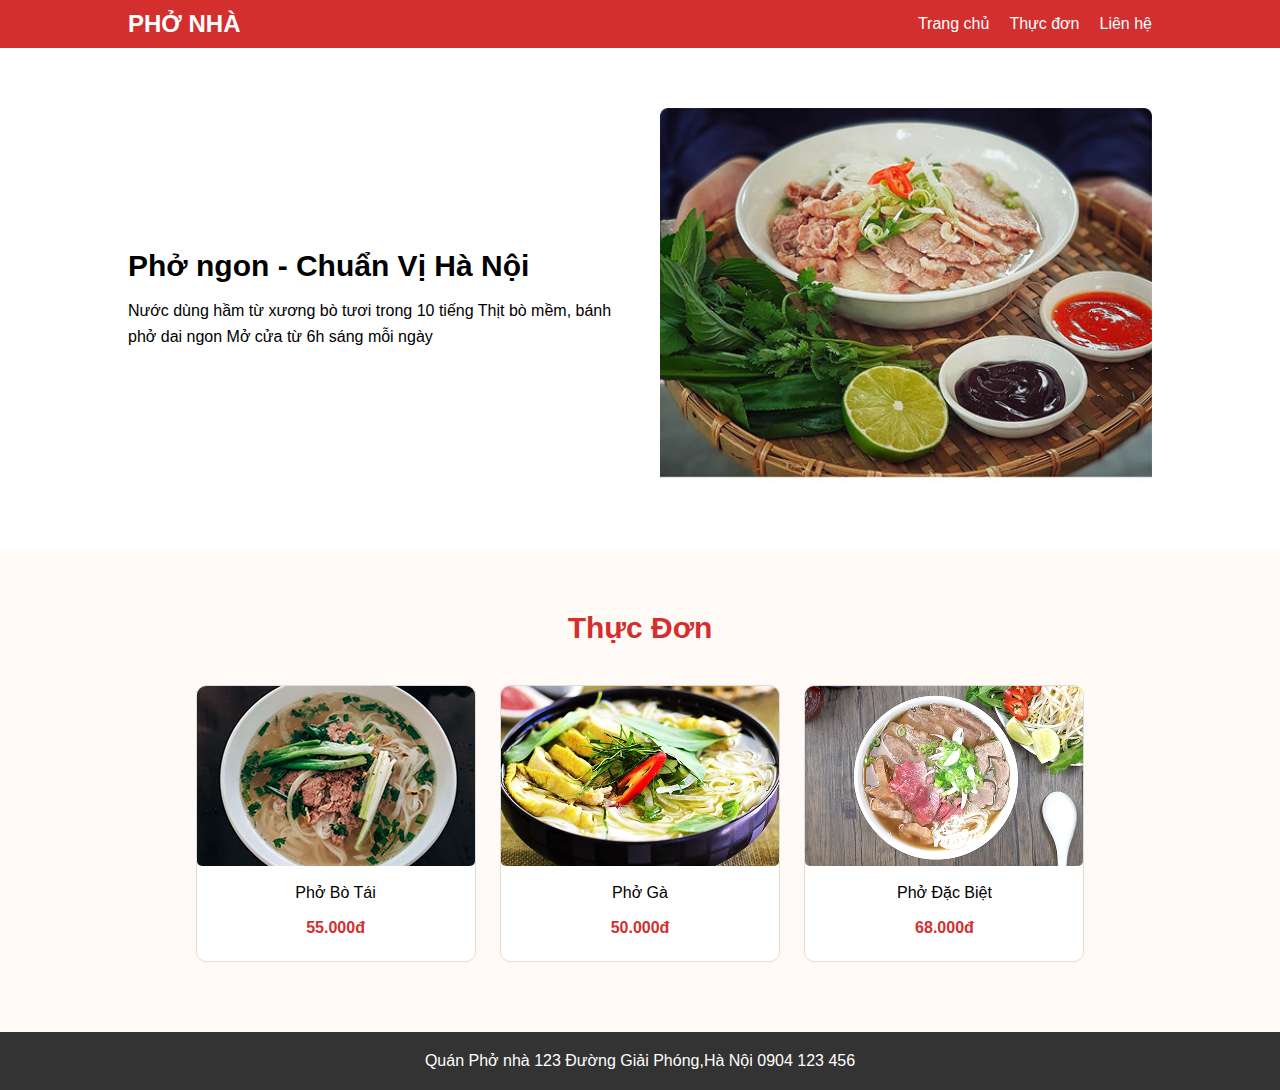
<file: index.html>
<!DOCTYPE html>
<html lang="en">

<head>
    <meta charset="UTF-8">
    <meta name="viewport" content="width=device-width, initial-scale=1.0">
    <title>Document</title>
</head>

<body>
    <header>
        <div>
            <h1 class="title">PHỞ NHÀ</h1>
        </div>

        <div class="service">
            <p>Trang chủ</p>
            <p>Thực đơn</p>
            <p>Liên hệ</p>
        </div>
    </header>

    <main>
        <section>
            <div>
                <h2>Phở ngon - Chuẩn Vị Hà Nội</h2>
                <p>Nước dùng hầm từ xương bò tươi trong 10 tiếng
                    Thịt bò mềm, bánh phở dai ngon
                    Mở cửa từ 6h sáng mỗi ngày</p>
            </div>

            <div>
                <img src="/Bát phở.png" alt=""> 
            </div>
        </section>

        <section>
            <h2>Thực Đơn</h2>
            <div>
                <img src="/Phở bò.png" alt="">
                <p>Phở Bò Tái</p>
                <p>55.000đ</p>
            </div>

            <div>
                <img src="/Phở gà.png" alt="">
                <p>Phở Gà</p>
                <p>50.000đ</p>
            </div>

            <div>
                <img src="/Phở đặc biệt.png" alt="">
                <p>Phở Đặc Biệt</p>
                <p>68.000đ</p>
            </div>
        </section>
    </main>

    <footer>
        <div>
            <p>Quán Phở nhà 123 Đường Giải Phóng,Hà Nội 0904 123 456</p>
        </div>
    </footer>


    <link rel="stylesheet" href="/index.css">
</body>

</html>
</file>
<file: index.css>
* {
    margin: 0;
    padding: 0;
    box-sizing: border-box;
    font-family: Arial, sans-serif;
}

body {
    background-color: #fffaf5;
}

header {
    background-color: #d32f2f;
    color: white;
    display: flex;
    justify-content: space-between;
    align-items: center;
    padding: 10px 10%;
}

.title {
    font-size: 24px;
}

.service {
    display: flex;
}

.service p {
    margin-left: 20px;
}

main {
    display: block;
}

section {
    display: flex;
    padding: 60px 10%;
    align-items: center;
    justify-content: space-between;
    background-color: white;
}

section div {
    width: 48%;
}

section h2 {
    font-size: 30px;
    margin-bottom: 15px;
}

section p {
    line-height: 1.6;
}

section img {
    width: 100%;
    border-radius: 5px;
}

section+section {
    display: block;
    text-align: center;
    background-color: #fffaf5;
}

section+section h2 {
    color: #d32f2f;
    margin-bottom: 30px;
}

section+section div {
    display: inline-block;
    width: 280px;
    background-color: white;
    margin: 10px;
    padding-bottom: 20px;
    border-radius: 10px;
    border: 1px solid #ddd;
    vertical-align: top;
    overflow: hidden;
}

section+section div img {
    height: 180px;
    object-fit: cover;
}

section+section div p {
    margin-top: 10px;
}

section+section div p+p {
    color: #d32f2f;
    font-weight: bold;
}

footer {
    background-color: #333;
    color: white;
    text-align: center;
    padding: 20px;
}
</file>
